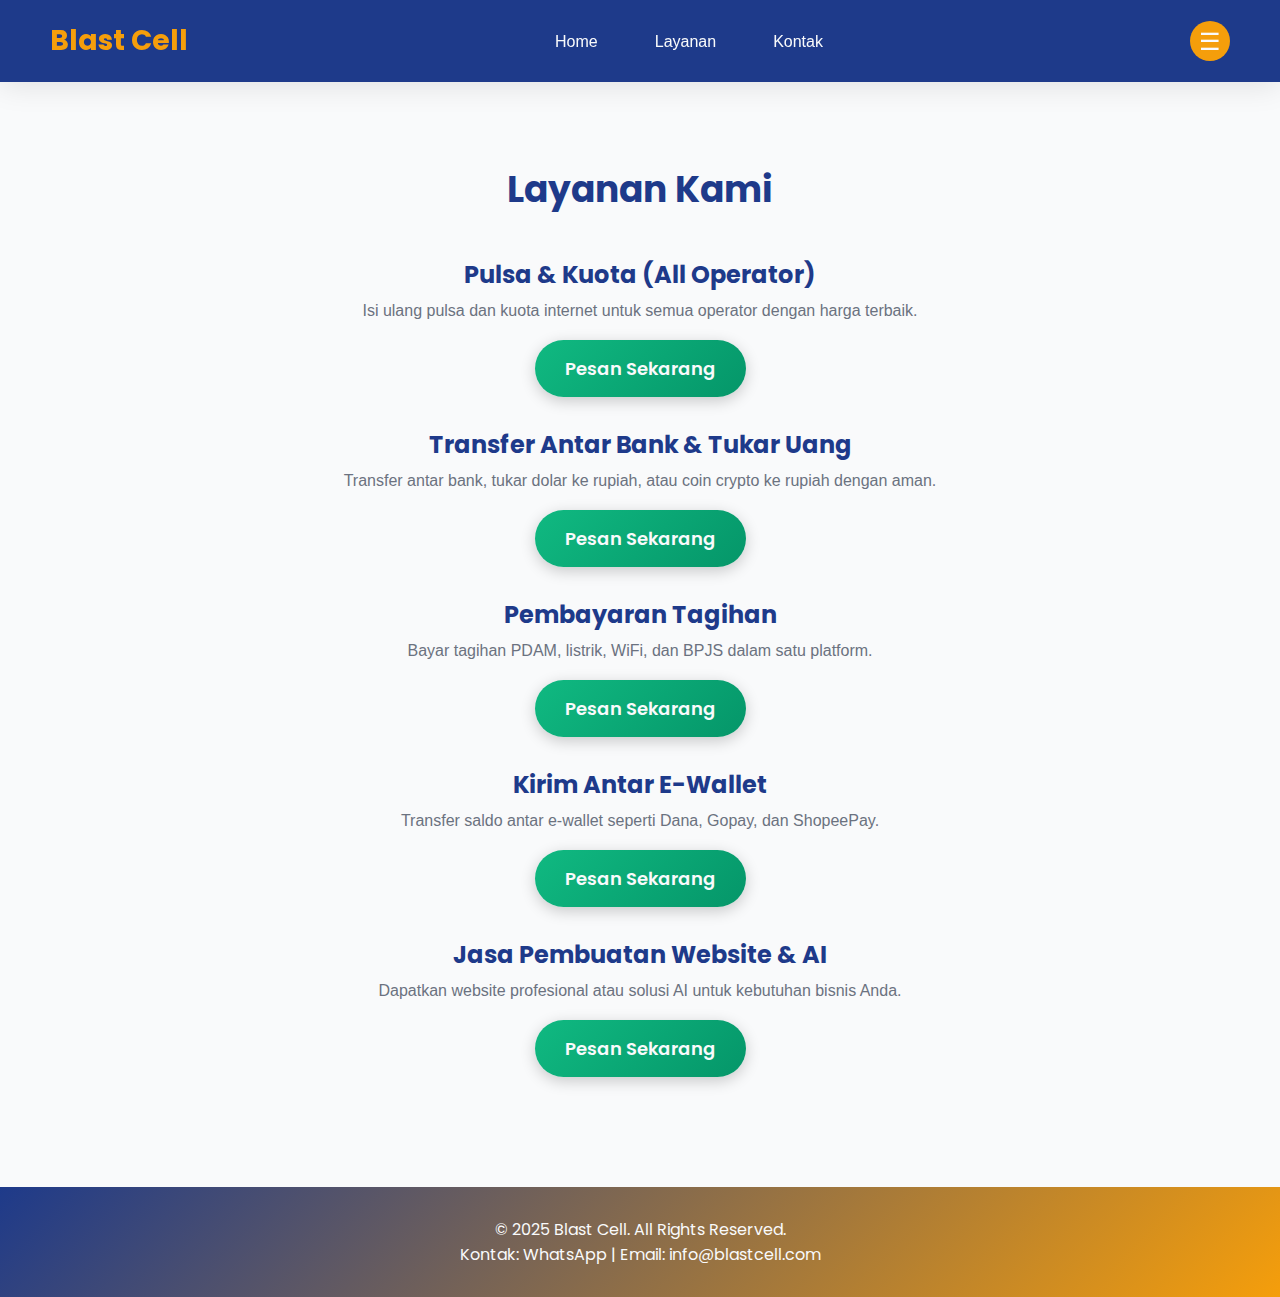
<file: services.html>
<!DOCTYPE html>
<html lang="id">
<head>
    <meta charset="UTF-8">
    <meta name="viewport" content="width=device-width, initial-scale=1.0">
    <title>Layanan - Blast Cell</title>
    <link rel="stylesheet" href="styles.css">
    <link href="https://fonts.googleapis.com/css2?family=Poppins:wght@400;600;700&display=swap" rel="stylesheet">
</head>
<body>
    <nav class="navbar">
        <div class="logo">Blast Cell</div>
        <ul class="nav-links">
            <li><a href="index.html">Home</a></li>
            <li><a href="services.html">Layanan</a></li>
            <li><a href="contact.html">Kontak</a></li>
        </ul>
        <div class="hamburger">☰</div>
    </nav>

    <section class="services">
        <h2>Layanan Kami</h2>
        <div class="service-detail" id="pulsa">
            <h3>Pulsa & Kuota (All Operator)</h3>
            <p>Isi ulang pulsa dan kuota internet untuk semua operator dengan harga terbaik.</p>
            <a href="https://wa.me/6281234567890?text=Halo,%20saya%20ingin%20beli%20pulsa/kuota" class="btn-whatsapp" target="_blank">Pesan Sekarang</a>
        </div>
        <div class="service-detail" id="transfer">
            <h3>Transfer Antar Bank & Tukar Uang</h3>
            <p>Transfer antar bank, tukar dolar ke rupiah, atau coin crypto ke rupiah dengan aman.</p>
            <a href="https://wa.me/6281234567890?text=Halo,%20saya%20ingin%20transfer/tukar%20uang" class="btn-whatsapp" target="_blank">Pesan Sekarang</a>
        </div>
        <div class="service-detail" id="tagihan">
            <h3>Pembayaran Tagihan</h3>
            <p>Bayar tagihan PDAM, listrik, WiFi, dan BPJS dalam satu platform.</p>
            <a href="https://wa.me/6281234567890?text=Halo,%20saya%20ingin%20bayar%20tagihan" class="btn-whatsapp" target="_blank">Pesan Sekarang</a>
        </div>
        <div class="service-detail" id="ewallet">
            <h3>Kirim Antar E-Wallet</h3>
            <p>Transfer saldo antar e-wallet seperti Dana, Gopay, dan ShopeePay.</p>
            <a href="https://wa.me/6281234567890?text=Halo,%20saya%20ingin%20kirim%20saldo%20e-wallet" class="btn-whatsapp" target="_blank">Pesan Sekarang</a>
        </div>
        <div class="service-detail" id="website">
            <h3>Jasa Pembuatan Website & AI</h3>
            <p>Dapatkan website profesional atau solusi AI untuk kebutuhan bisnis Anda.</p>
            <a href="https://wa.me/6281234567890?text=Halo,%20saya%20ingin%20buat%20website/AI" class="btn-whatsapp" target="_blank">Pesan Sekarang</a>
        </div>
    </section>

    <footer>
        <p>© 2025 Blast Cell. All Rights Reserved.</p>
        <p>Kontak: <a href="https://wa.me/6281234567890" target="_blank">WhatsApp</a> | Email: info@blastcell.com</p>
    </footer>

    <script src="script.js"></script>
</body>
</html>
</file>
<file: styles.css>
* {
    margin: 0;
    padding: 0;
    box-sizing: border-box;
    font-family: 'Poppins', sans-serif;
    scroll-behavior: smooth;
}

body {
    background-color: #F9FAFB;
    color: #1E3A8A;
    overflow-x: hidden;
}

/* Navbar */
.navbar {
    display: flex;
    justify-content: space-between;
    align-items: center;
    padding: 20px 50px;
    background: #1E3A8A; /* Solid Navy Blue */
    position: sticky;
    top: 0;
    width: 100%;
    z-index: 1000;
    box-shadow: 0 4px 30px rgba(0, 0, 0, 0.1);
    transition: background 0.3s;
}

.navbar .logo {
    font-size: 28px;
    font-weight: 700;
    color: #F59E0B; /* Solid Gold */
    transition: transform 0.3s;
}

.navbar .logo:hover {
    transform: scale(1.05);
}

.nav-links {
    list-style: none;
    display: flex;
    gap: 25px;
}

.nav-links a {
    color: #F9FAFB; /* Soft White */
    text-decoration: none;
    font-family: 'Inter', sans-serif;
    font-size: 16px;
    font-weight: 400;
    padding: 8px 16px;
    border-radius: 20px;
    transition: color 0.3s, background 0.3s, transform 0.3s;
}

.nav-links a:hover, .nav-links a.active {
    color: #1E3A8A;
    background: #F59E0B; /* Gold on hover */
    transform: translateY(-2px);
}

.hamburger {
    display: none;
    font-size: 24px;
    color: #F9FAFB; /* Soft White */
    background: #F59E0B; /* Solid Gold */
    width: 40px;
    height: 40px;
    border-radius: 50%;
    display: flex;
    align-items: center;
    justify-content: center;
    cursor: pointer;
    transition: transform 0.3s;
}

.hamburger:hover {
    transform: scale(1.1);
}

/* Hero Section */
.hero {
    height: 100vh;
    display: flex;
    justify-content: center;
    align-items: center;
    text-align: center;
    background: linear-gradient(135deg, #1E3A8A, #F59E0B);
    position: relative;
    overflow: hidden;
}

#particles-js {
    position: absolute;
    width: 100%;
    height: 100%;
    z-index: 0;
}

.hero-content {
    z-index: 1;
}

.hero h1 {
    font-size: 60px;
    color: #F9FAFB;
    margin-bottom: 20px;
}

.hero p {
    font-size: 20px;
    color: #F9FAFB;
    margin-bottom: 30px;
    font-family: 'Inter', sans-serif;
}

.btn-whatsapp {
    display: inline-flex;
    align-items: center;
    gap: 10px;
    background: linear-gradient(135deg, #10B981, #059669);
    color: #F9FAFB;
    padding: 15px 30px;
    border-radius: 50px;
    text-decoration: none;
    font-weight: 600;
    font-size: 18px;
    box-shadow: 0 4px 15px rgba(0, 0, 0, 0.2);
    transition: transform 0.3s, box-shadow 0.3s;
    animation: pulse 2s infinite;
}

.btn-whatsapp:hover {
    transform: scale(1.05);
    box-shadow: 0 6px 20px rgba(0, 0, 0, 0.3);
}

@keyframes pulse {
    0% { transform: scale(1); }
    50% { transform: scale(1.05); }
    100% { transform: scale(1); }
}

/* Glass Morphism */
.glass-card {
    background: rgba(255, 255, 255, 0.15);
    backdrop-filter: blur(12px);
    -webkit-backdrop-filter: blur(12px);
    border-radius: 15px;
    padding: 30px;
    box-shadow: 0 4px 30px rgba(0, 0, 0, 0.1);
    border: 1px solid rgba(255, 255, 255, 0.2);
    transition: transform 0.3s, box-shadow 0.3s;
}

.glass-card:hover {
    transform: translateY(-5px);
    box-shadow: 0 8px 40px rgba(0, 0, 0, 0.2);
}

/* Intro Section */
.intro {
    padding: 80px 50px;
    text-align: center;
    background-color: #F9FAFB;
}

.intro h2 {
    font-size: 36px;
    color: #1E3A8A;
    margin-bottom: 20px;
}

.intro p {
    font-size: 18px;
    color: #6B7280;
    margin-bottom: 30px;
    font-family: 'Inter', sans-serif;
}

.btn-secondary {
    display: inline-block;
    background: linear-gradient(135deg, #1E3A8A, #F59E0B);
    color: #F9FAFB;
    padding: 12px 24px;
    border-radius: 50px;
    text-decoration: none;
    font-weight: 600;
    transition: background 0.3s, transform 0.3s;
}

.btn-secondary:hover {
    background: linear-gradient(135deg, #F59E0B, #1E3A8A);
    transform: scale(1.05);
}

/* Services Section */
.services {
    padding: 80px 50px;
    background-color: #F9FAFB;
}

.services h2 {
    font-size: 36px;
    color: #1E3A8A;
    text-align: center;
    margin-bottom: 40px;
}

.service-detail {
    display: flex;
    flex-direction: column;
    align-items: center;
    text-align: center;
    margin-bottom: 30px;
}

.service-detail i {
    font-size: 40px;
    color: #F59E0B;
    margin-bottom: 15px;
}

.service-detail h3 {
    font-size: 24px;
    color: #1E3A8A;
    margin-bottom: 10px;
}

.service-detail p {
    color: #6B7280;
    font-family: 'Inter', sans-serif;
    margin-bottom: 20px;
}

/* Contact Section */
.contact {
    padding: 80px 50px;
    text-align: center;
    background-color: #F9FAFB;
}

.contact h2 {
    font-size: 36px;
    color: #1E3A8A;
    margin-bottom: 20px;
}

.contact p {
    font-size: 18px;
    color: #6B7280;
    margin-bottom: 30px;
}

.contact-form {
    max-width: 600px;
    margin: 0 auto;
    display: flex;
    flex-direction: column;
    gap: 15px;
}

.contact-form input, .contact-form textarea {
    padding: 12px;
    border: none;
    border-radius: 10px;
    background: rgba(255, 255, 255, 0.2);
    backdrop-filter: blur(5px);
    color: #1E3A8A;
    font-family: 'Inter', sans-serif;
    font-size: 16px;
}

.contact-form textarea {
    height: 150px;
}

/* Floating WhatsApp Button */
.floating-whatsapp {
    position: fixed;
    bottom: 20px;
    right: 20px;
    background: #10B981;
    color: #F9FAFB;
    width: 60px;
    height: 60px;
    border-radius: 50%;
    display: flex;
    align-items: center;
    justify-content: center;
    font-size: 30px;
    box-shadow: 0 4px 15px rgba(0, 0, 0, 0.2);
    z-index: 1000;
    animation: pulse 2s infinite;
    text-decoration: none;
}

.floating-whatsapp:hover {
    transform: scale(1.1);
}

/* Footer */
footer {
    background: linear-gradient(135deg, #1E3A8A, #F59E0B);
    color: #F9FAFB;
    text-align: center;
    padding: 30px;
}

footer a {
    color: #F9FAFB;
    text-decoration: none;
    transition: color 0.3s;
}

footer a:hover {
    color: #10B981;
}

.social-links {
    margin-top: 10px;
    display: flex;
    justify-content: center;
    gap: 15px;
}

.social-links a {
    font-size: 20px;
}

/* Responsive */
@media (max-width: 768px) {
    .navbar {
        padding: 15px 20px;
    }

    .nav-links {
        display: none;
        flex-direction: column;
        position: absolute;
        top: 60px;
        left: 0;
        width: 100%;
        background: #1E3A8A; /* Solid Navy Blue */
        padding: 20px;
        text-align: center;
    }

    .nav-links.active {
        display: flex;
    }

    .hamburger {
        display: flex;
    }

    .hero h1 {
        font-size: 36px;
    }

    .hero p {
        font-size: 16px;
    }

    .intro, .services, .contact {
        padding: 50px 20px;
    }

    .glass-card {
        padding: 20px;
    }

    .floating-whatsapp {
        width: 50px;
        height: 50px;
        font-size: 24px;
    }
}

@media (max-width: 480px) {
    .navbar .logo {
        font-size: 24px;
    }

    .hamburger {
        width: 36px;
        height: 36px;
        font-size: 20px;
    }

    .hero h1 {
        font-size: 28px;
    }

    .hero p {
        font-size: 14px;
    }

    .btn-whatsapp, .btn-secondary {
        padding: 10px 20px;
        font-size: 16px;
    }
}
</file>
